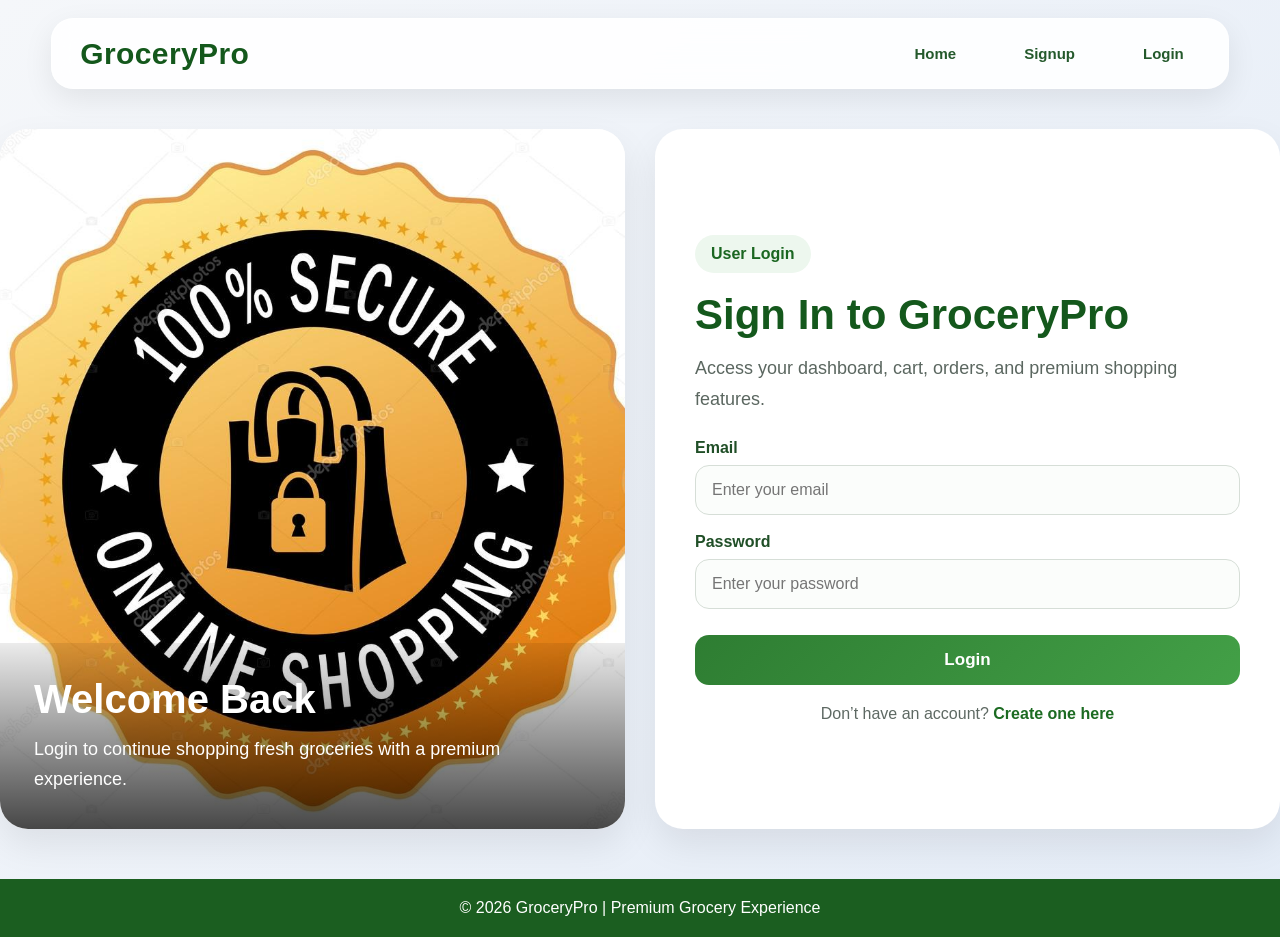
<file: src/main/webapp/login.html>
<!DOCTYPE html>
<html>
<head>
    <title>Login - GroceryPro</title>
    <meta charset="UTF-8">
    <link rel="stylesheet" href="style.css">
</head>
<body>

<div class="navbar premium-navbar">
    <div class="logo">GroceryPro</div>

    <div class="nav-links">
        <a href="index.html">Home</a>
        <a href="signup.html">Signup</a>
        <a href="login.html">Login</a>
    </div>
</div>

<div class="auth-section">
    <div class="auth-card auth-image-card">
        <img src="images/secure-shopping.jpg" alt="Login" class="auth-side-image" onerror="this.src='images/default.jpg'">
        <div class="auth-image-overlay">
            <h2>Welcome Back</h2>
            <p>Login to continue shopping fresh groceries with a premium experience.</p>
        </div>
    </div>

    <div class="auth-card auth-form-card">
        <div class="auth-badge">User Login</div>
        <h1>Sign In to GroceryPro</h1>
        <p class="auth-subtext">Access your dashboard, cart, orders, and premium shopping features.</p>

        <form action="login" method="post" class="auth-form">
            <div class="form-group">
                <label>Email</label>
                <input type="email" name="email" placeholder="Enter your email" required>
            </div>

            <div class="form-group">
                <label>Password</label>
                <input type="password" name="password" placeholder="Enter your password" required>
            </div>

            <button type="submit" class="submit-btn auth-btn">Login</button>
        </form>

        <div class="auth-bottom-text">
            Don’t have an account?
            <a href="signup.html">Create one here</a>
        </div>
    </div>
</div>

<div class="footer">
    © 2026 GroceryPro | Premium Grocery Experience
</div>

</body>
</html>
</file>
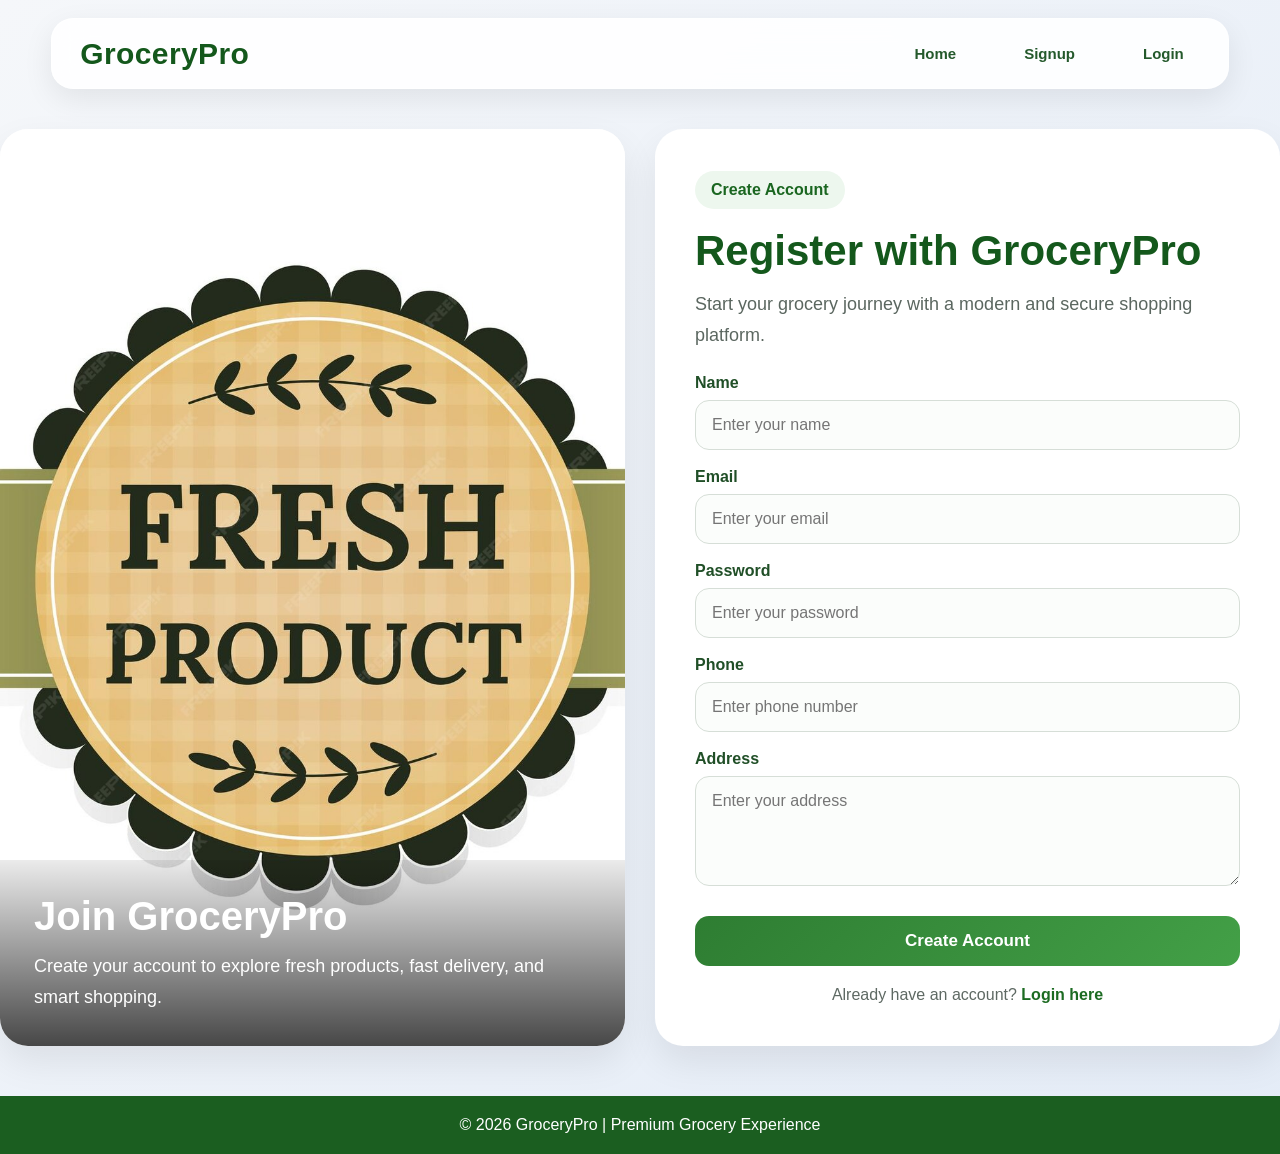
<file: src/main/webapp/signup.html>
<!DOCTYPE html>
<html>
<head>
    <title>Signup - GroceryPro</title>
    <meta charset="UTF-8">
    <link rel="stylesheet" href="style.css">
</head>
<body>

<div class="navbar premium-navbar">
    <div class="logo">GroceryPro</div>

    <div class="nav-links">
        <a href="index.html">Home</a>
        <a href="signup.html">Signup</a>
        <a href="login.html">Login</a>
    </div>
</div>

<div class="auth-section">
    <div class="auth-card auth-image-card">
        <img src="images/fresh-products.jpg" alt="Signup" class="auth-side-image" onerror="this.src='images/default.jpg'">
        <div class="auth-image-overlay">
            <h2>Join GroceryPro</h2>
            <p>Create your account to explore fresh products, fast delivery, and smart shopping.</p>
        </div>
    </div>

    <div class="auth-card auth-form-card">
        <div class="auth-badge">Create Account</div>
        <h1>Register with GroceryPro</h1>
        <p class="auth-subtext">Start your grocery journey with a modern and secure shopping platform.</p>

        <form action="signup" method="post" class="auth-form">
            <div class="form-group">
                <label>Name</label>
                <input type="text" name="name" placeholder="Enter your name" required>
            </div>

            <div class="form-group">
                <label>Email</label>
                <input type="email" name="email" placeholder="Enter your email" required>
            </div>

            <div class="form-group">
                <label>Password</label>
                <input type="password" name="password" placeholder="Enter your password" required>
            </div>

            <div class="form-group">
                <label>Phone</label>
                <input type="text" name="phone" placeholder="Enter phone number" required>
            </div>

            <div class="form-group">
                <label>Address</label>
                <textarea name="address" placeholder="Enter your address" required></textarea>
            </div>

            <button type="submit" class="submit-btn auth-btn">Create Account</button>
        </form>

        <div class="auth-bottom-text">
            Already have an account?
            <a href="login.html">Login here</a>
        </div>
    </div>
</div>

<div class="footer">
    © 2026 GroceryPro | Premium Grocery Experience
</div>

</body>
</html>
</file>
<file: src/main/webapp/style.css>
*{
    margin:0;
    padding:0;
    box-sizing:border-box;
    font-family:Arial, sans-serif;
}

body{
    background:#f5f7fb;
    color:#222;
}

a{
    text-decoration:none;
}

.navbar{
    background:linear-gradient(90deg,#1b5e20,#2e7d32);
    color:#fff;
    padding:16px 50px;
    display:flex;
    justify-content:space-between;
    align-items:center;
    box-shadow:0 4px 14px rgba(0,0,0,0.15);
    position:sticky;
    top:0;
    z-index:1000;
}

.logo{
    font-size:28px;
    font-weight:bold;
    letter-spacing:0.5px;
}

.nav-links a{
    color:white;
    margin-left:24px;
    font-size:16px;
    font-weight:bold;
    transition:0.3s;
}

.nav-links a:hover{
    color:#ffe082;
}

.hero{
    display:flex;
    justify-content:space-between;
    align-items:center;
    gap:30px;
    padding:50px 8%;
    background:linear-gradient(to right,#e8f5e9,#f9fff9);
}

.hero-text{
    flex:1;
}

.hero-text h1{
    font-size:42px;
    color:#1b5e20;
    margin-bottom:16px;
    line-height:1.2;
}

.hero-text p{
    font-size:18px;
    color:#555;
    margin-bottom:20px;
    line-height:1.6;
}

.section{
    width:90%;
    max-width:1200px;
    margin:40px auto;
}

.section-title{
    text-align:center;
    font-size:34px;
    color:#1b5e20;
    margin-bottom:12px;
}

.section-subtitle{
    text-align:center;
    color:#666;
    margin-bottom:35px;
    font-size:16px;
}

.products{
    display:grid;
    grid-template-columns:repeat(auto-fit,minmax(220px,1fr));
    gap:22px;
}

.product-card{
    background:white;
    border-radius:18px;
    overflow:hidden;
    box-shadow:0 4px 18px rgba(0,0,0,0.08);
    transition:0.3s;
}

.product-card:hover{
    transform:translateY(-6px);
}

.product-img{
    height:170px;
    display:flex;
    align-items:center;
    justify-content:center;
    font-size:65px;
    background:#eef7ee;
}

.product-info{
    padding:18px;
    text-align:center;
}

.product-info h3{
    color:#1b5e20;
    margin-bottom:8px;
}

.price{
    color:#e65100;
    font-size:20px;
    font-weight:bold;
    margin-bottom:15px;
}

.product-info button{
    background:#2e7d32;
    color:white;
    border:none;
    padding:11px 18px;
    border-radius:10px;
    cursor:pointer;
    font-size:15px;
    font-weight:bold;
    transition:0.3s;
    width:100%;
}

.product-info button:hover{
    background:#1b5e20;
}

.form-wrapper{
    min-height:calc(100vh - 80px);
    display:flex;
    justify-content:center;
    align-items:center;
    padding:40px 20px;
    background:linear-gradient(to right,#e8f5e9,#f5f7fb);
}

.form-card{
    width:100%;
    max-width:500px;
    background:white;
    border-radius:20px;
    box-shadow:0 10px 28px rgba(0,0,0,0.12);
    padding:35px 30px;
}

.form-card h2{
    text-align:center;
    color:#1b5e20;
    margin-bottom:10px;
    font-size:30px;
}

.form-card p{
    text-align:center;
    color:#666;
    margin-bottom:25px;
}

.form-group{
    margin-bottom:18px;
}

.form-group label{
    display:block;
    margin-bottom:8px;
    font-weight:bold;
    color:#333;
}

.form-group input,
.form-group textarea{
    width:100%;
    padding:13px 14px;
    border:1px solid #d0d7de;
    border-radius:10px;
    font-size:15px;
    outline:none;
    transition:0.3s;
    background:#fafafa;
}

.form-group input:focus,
.form-group textarea:focus{
    border-color:#2e7d32;
    box-shadow:0 0 0 3px rgba(46,125,50,0.12);
    background:#fff;
}

.form-group textarea{
    resize:vertical;
    min-height:90px;
}

.submit-btn{
    width:100%;
    background:linear-gradient(90deg,#2e7d32,#1b5e20);
    color:white;
    border:none;
    padding:14px;
    border-radius:10px;
    font-size:16px;
    font-weight:bold;
    cursor:pointer;
    transition:0.3s;
}

.submit-btn:hover{
    opacity:0.95;
    transform:translateY(-1px);
}

.form-bottom{
    text-align:center;
    margin-top:18px;
    color:#555;
}

.form-bottom a{
    color:#1b5e20;
    font-weight:bold;
}

.footer{
    background:#1b5e20;
    color:white;
    text-align:center;
    padding:20px;
    margin-top:50px;
}

.table-card{
    background:white;
    border-radius:18px;
    box-shadow:0 4px 18px rgba(0,0,0,0.08);
    padding:25px;
    overflow-x:auto;
}

.cart-table{
    width:100%;
    border-collapse:collapse;
}

.cart-table th{
    background:#1b5e20;
    color:white;
    padding:14px;
    text-align:left;
}

.cart-table td{
    padding:14px;
    border-bottom:1px solid #e5e7eb;
}

.total-box{
    margin-top:20px;
    text-align:right;
    font-size:22px;
    font-weight:bold;
    color:#1b5e20;
}

.empty-box{
    background:white;
    border-radius:18px;
    box-shadow:0 4px 18px rgba(0,0,0,0.08);
    padding:35px;
    text-align:center;
    color:#666;
}

.action-btn{
    display:inline-block;
    margin-top:20px;
    background:#2e7d32;
    color:white;
    padding:12px 20px;
    border-radius:10px;
    font-weight:bold;
}

.action-btn:hover{
    background:#1b5e20;
}

@media(max-width:900px){
    .hero{
        flex-direction:column;
        text-align:center;
    }

    .hero-text h1{
        font-size:36px;
    }

    .navbar{
        flex-direction:column;
        gap:12px;
        padding:18px 20px;
    }

    .nav-links a{
        margin:0 10px;
    }
}
.remove-btn{
    background:#c62828;
    color:white;
    border:none;
    padding:8px 14px;
    border-radius:8px;
    cursor:pointer;
    font-weight:bold;
}

.remove-btn:hover{
    background:#8e0000;
}

.checkout-box{
    margin-top:25px;
    display:flex;
    justify-content:space-between;
    align-items:center;
    flex-wrap:wrap;
    gap:15px;
}

.checkout-btn{
    background:#2e7d32;
    color:white;
    padding:12px 20px;
    border-radius:10px;
    font-weight:bold;
    display:inline-block;
}

.checkout-btn:hover{
    background:#1b5e20;
}

.success-box{
    background:white;
    border-radius:18px;
    box-shadow:0 4px 18px rgba(0,0,0,0.08);
    padding:40px;
    text-align:center;
    max-width:600px;
    margin:50px auto;
}
.product-info p{
    color:#666;
    line-height:1.5;
}
.premium-hero{
    width:90%;
    max-width:1250px;
    margin:35px auto 20px;
    background:linear-gradient(135deg,#f3fff4,#e8f5e9);
    border-radius:28px;
    padding:50px 45px;
    display:flex;
    justify-content:space-between;
    align-items:center;
    gap:30px;
    box-shadow:0 10px 28px rgba(0,0,0,0.08);
}

.premium-hero-left{
    flex:1;
}

.hero-badge{
    display:inline-block;
    background:#dff3e2;
    color:#1b5e20;
    font-weight:bold;
    padding:8px 14px;
    border-radius:999px;
    margin-bottom:18px;
    font-size:14px;
}

.premium-hero-left h1{
    font-size:48px;
    line-height:1.2;
    color:#184d1f;
    margin-bottom:16px;
}

.premium-hero-left p{
    font-size:18px;
    line-height:1.7;
    color:#555;
    max-width:650px;
    margin-bottom:24px;
}

.hero-buttons{
    display:flex;
    gap:14px;
    flex-wrap:wrap;
    margin-bottom:28px;
}

.primary-btn{
    display:inline-block;
    background:linear-gradient(90deg,#2e7d32,#1b5e20);
    color:white;
    padding:13px 22px;
    border-radius:12px;
    font-weight:bold;
    transition:0.3s;
}

.primary-btn:hover{
    transform:translateY(-2px);
    opacity:0.95;
}

.secondary-btn{
    display:inline-block;
    background:white;
    color:#1b5e20;
    padding:12px 22px;
    border-radius:12px;
    border:2px solid #1b5e20;
    font-weight:bold;
    transition:0.3s;
}

.secondary-btn:hover{
    background:#eef8ef;
}

.hero-stats{
    display:flex;
    gap:15px;
    flex-wrap:wrap;
}

.stat-box{
    background:white;
    padding:16px 22px;
    border-radius:16px;
    box-shadow:0 4px 14px rgba(0,0,0,0.06);
    min-width:110px;
    text-align:center;
}

.stat-box h3{
    color:#1b5e20;
    font-size:24px;
    margin-bottom:5px;
}

.stat-box p{
    color:#666;
    margin:0;
    font-size:14px;
}

.premium-hero-right{
    flex:0.9;
    display:flex;
    justify-content:center;
    align-items:center;
}

.hero-circle{
    width:280px;
    height:280px;
    border-radius:50%;
    background:radial-gradient(circle,#2e7d32,#1b5e20);
    display:flex;
    justify-content:center;
    align-items:center;
    font-size:120px;
    color:white;
    box-shadow:0 12px 26px rgba(27,94,32,0.25);
}

.category-grid{
    display:grid;
    grid-template-columns:repeat(auto-fit,minmax(230px,1fr));
    gap:22px;
}

.category-card{
    background:white;
    border-radius:20px;
    padding:30px 22px;
    box-shadow:0 4px 18px rgba(0,0,0,0.08);
    text-align:center;
    transition:0.3s;
}

.category-card:hover{
    transform:translateY(-6px);
}

.category-icon{
    font-size:48px;
    margin-bottom:14px;
}

.category-card h3{
    color:#1b5e20;
    margin-bottom:10px;
    font-size:22px;
}

.category-card p{
    color:#666;
    line-height:1.5;
}

.premium-product{
    border:1px solid #eef0f2;
}

.product-desc{
    color:#666;
    font-size:14px;
    line-height:1.5;
    margin-bottom:12px;
}

.mini-btn{
    display:inline-block;
    width:100%;
    background:#2e7d32;
    color:white;
    padding:11px 16px;
    border-radius:10px;
    font-weight:bold;
    transition:0.3s;
}

.mini-btn:hover{
    background:#1b5e20;
}

.features-row{
    display:grid;
    grid-template-columns:repeat(auto-fit,minmax(240px,1fr));
    gap:22px;
}

.feature-box{
    background:white;
    border-radius:20px;
    padding:28px 24px;
    box-shadow:0 4px 18px rgba(0,0,0,0.08);
    text-align:center;
}

.feature-icon{
    font-size:42px;
    margin-bottom:14px;
}

.feature-box h3{
    color:#1b5e20;
    margin-bottom:10px;
}

.feature-box p{
    color:#666;
    line-height:1.5;
}

.cta-section{
    width:90%;
    max-width:1200px;
    margin:30px auto 50px;
    padding:45px 30px;
    border-radius:24px;
    background:linear-gradient(90deg,#1b5e20,#2e7d32);
    text-align:center;
    color:white;
    box-shadow:0 10px 24px rgba(0,0,0,0.12);
}

.cta-section h2{
    font-size:34px;
    margin-bottom:12px;
}

.cta-section p{
    font-size:17px;
    margin-bottom:22px;
    color:#ecf6ed;
}

.cta-section .primary-btn{
    background:white;
    color:#1b5e20;
}

.cta-section .primary-btn:hover{
    background:#eef8ef;
}

@media(max-width:900px){
    .premium-hero{
        flex-direction:column;
        text-align:center;
        padding:35px 24px;
    }

    .premium-hero-left h1{
        font-size:36px;
    }

    .hero-buttons{
        justify-content:center;
    }

    .hero-stats{
        justify-content:center;
    }

    .hero-circle{
        width:220px;
        height:220px;
        font-size:90px;
    }
}
select{
    font-size:15px;
    background:white;
}

.nav-links{
    display:flex;
    align-items:center;
    flex-wrap:wrap;
}

.hero-badge{
    letter-spacing:0.3px;
}

.empty-box{
    font-size:18px;
}
.profile-card{
    max-width:500px;
    margin:auto;
    background:white;
    padding:25px;
    border-radius:14px;
    box-shadow:0 10px 30px rgba(0,0,0,0.1);
}

.profile-row{
    display:flex;
    justify-content:space-between;
    padding:12px 0;
    border-bottom:1px solid #eee;
    font-size:16px;
}
.product-card,
.category-card,
.feature-box,
.table-card,
.form-card,
.profile-card,
.success-box{
    animation:fadeUp 0.5s ease;
}

@keyframes fadeUp{
    from{
        opacity:0;
        transform:translateY(20px);
    }
    to{
        opacity:1;
        transform:translateY(0);
    }
}

.nav-links a,
.primary-btn,
.secondary-btn,
.checkout-btn,
.remove-btn,
.action-btn,
.submit-btn,
.product-info button{
    transition:all 0.3s ease;
}

.product-card:hover,
.category-card:hover,
.feature-box:hover{
    transform:translateY(-8px) scale(1.01);
}

.section-title{
    position:relative;
}

.section-title::after{
    content:"";
    display:block;
    width:90px;
    height:4px;
    background:#2e7d32;
    margin:10px auto 0;
    border-radius:10px;
}
.cart-table select{
    border:1px solid #ccc;
    background:white;
}
.submit-btn,
.checkout-btn,
.action-btn{
    background:linear-gradient(135deg,#2e7d32,#43a047);
    color:white;
    border:none;
    padding:12px 18px;
    border-radius:10px;
    font-weight:600;
    cursor:pointer;
}

.submit-btn:hover,
.checkout-btn:hover,
.action-btn:hover{
    transform:scale(1.05);
    background:linear-gradient(135deg,#1b5e20,#2e7d32);
}

.remove-btn{
    background:linear-gradient(135deg,#c62828,#e53935);
    color:white;
    border:none;
    padding:8px 14px;
    border-radius:8px;
    cursor:pointer;
}
body{
    background:linear-gradient(135deg,#f5f7fa,#e4ecf7);
    font-family:'Segoe UI', sans-serif;
}
.product-card{
    background:#fff;
    border-radius:22px;
    overflow:hidden;
    box-shadow:0 10px 28px rgba(0,0,0,0.08);
    transition:transform 0.45s ease, box-shadow 0.45s ease;
    position:relative;
}

.product-card:hover{
    transform:translateY(-12px) scale(1.01);
    box-shadow:0 22px 45px rgba(0,0,0,0.16);
}

.product-img{
    width:100%;
    height:220px;
    overflow:hidden;
    position:relative;
    background:linear-gradient(135deg,#edf7ee,#dfeee2);
}

.product-image{
    width:100%;
    height:100%;
    object-fit:cover;
    transform:scale(1.02);
    transition:transform 0.9s ease, filter 0.9s ease;
    animation:premiumFloat 7s ease-in-out infinite;
    display:block;
}

.product-card:hover .product-image{
    transform:scale(1.14);
    filter:brightness(1.06) saturate(1.08);
}

.product-img::before{
    content:"";
    position:absolute;
    top:0;
    left:-120%;
    width:60%;
    height:100%;
    background:linear-gradient(
        120deg,
        rgba(255,255,255,0) 0%,
        rgba(255,255,255,0.18) 45%,
        rgba(255,255,255,0.45) 50%,
        rgba(255,255,255,0.18) 55%,
        rgba(255,255,255,0) 100%
    );
    transform:skewX(-18deg);
    z-index:2;
    transition:left 0.9s ease;
}

.product-card:hover .product-img::before{
    left:140%;
}

.product-img::after{
    content:"";
    position:absolute;
    inset:0;
    background:linear-gradient(to top, rgba(0,0,0,0.22), rgba(0,0,0,0.02) 45%, transparent 70%);
    opacity:0.55;
    transition:opacity 0.4s ease;
}

.product-card:hover .product-img::after{
    opacity:0.72;
}

.product-info{
    padding:22px 20px 26px;
    text-align:center;
}

.product-info h3{
    font-size:22px;
    color:#165a1d;
    margin-bottom:10px;
    font-weight:700;
}

.product-desc{
    color:#5f6b66;
    font-size:15px;
    line-height:1.5;
    margin-bottom:12px;
}

.price{
    color:#f25c05;
    font-size:20px;
    font-weight:800;
    margin-bottom:18px;
}

.product-info button{
    width:100%;
    border:none;
    border-radius:14px;
    padding:14px 16px;
    background:linear-gradient(135deg,#2e7d32,#3ea043);
    color:white;
    font-size:15px;
    font-weight:700;
    cursor:pointer;
    transition:transform 0.25s ease, box-shadow 0.25s ease, opacity 0.25s ease;
    box-shadow:0 8px 18px rgba(46,125,50,0.22);
}

.product-info button:hover{
    transform:translateY(-2px);
    box-shadow:0 12px 22px rgba(46,125,50,0.30);
    opacity:0.96;
}

@keyframes premiumFloat{
    0%{
        transform:scale(1.02) translateY(0px);
    }
    50%{
        transform:scale(1.05) translateY(-7px);
    }
    100%{
        transform:scale(1.02) translateY(0px);
    }
}
.products{
    display:grid;
    grid-template-columns:repeat(auto-fit,minmax(280px,1fr));
    gap:30px;
    margin-top:30px;
}
.premium-home-hero{
    margin-top:34px;
    margin-bottom:34px;
}

.hero-image-wrap{
    width:420px;
    height:420px;
    border-radius:34px;
    overflow:hidden;
    box-shadow:0 22px 50px rgba(0,0,0,0.16);
    background:linear-gradient(135deg,#dcebdc,#eef7ee);
    position:relative;
}

.hero-main-image{
    width:100%;
    height:100%;
    object-fit:cover;
    display:block;
    animation:heroFloat 7s ease-in-out infinite;
    transition:transform 0.8s ease;
}

.hero-image-wrap:hover .hero-main-image{
    transform:scale(1.06);
}

.hero-image-wrap::after{
    content:"";
    position:absolute;
    inset:0;
    background:linear-gradient(to top, rgba(0,0,0,0.18), transparent 55%);
    pointer-events:none;
}

@keyframes heroFloat{
    0%{
        transform:scale(1) translateY(0px);
    }
    50%{
        transform:scale(1.03) translateY(-6px);
    }
    100%{
        transform:scale(1) translateY(0px);
    }
}

.product-card{
    border-radius:24px;
}

.mini-btn{
    display:inline-block;
    width:100%;
    background:linear-gradient(135deg,#2e7d32,#3fa645);
    color:white;
    padding:13px 18px;
    border-radius:14px;
    font-weight:700;
    transition:all 0.3s ease;
    text-align:center;
}

.mini-btn:hover{
    transform:translateY(-2px);
    box-shadow:0 10px 22px rgba(46,125,50,0.25);
    opacity:0.96;
}

.features-row{
    display:grid;
    grid-template-columns:repeat(auto-fit,minmax(260px,1fr));
    gap:26px;
    margin-top:28px;
}

.feature-box{
    background:white;
    border-radius:22px;
    padding:30px 24px;
    box-shadow:0 10px 26px rgba(0,0,0,0.08);
    text-align:center;
    transition:all 0.3s ease;
}

.feature-box:hover{
    transform:translateY(-8px);
    box-shadow:0 18px 36px rgba(0,0,0,0.12);
}

.feature-icon{
    display:inline-block;
    margin-bottom:16px;
    padding:10px 18px;
    border-radius:999px;
    background:#edf7ee;
    color:#1d6b24;
    font-weight:700;
}

@media(max-width:950px){
    .hero-image-wrap{
        width:300px;
        height:300px;
    }
}
.premium-home-hero{
    margin:34px auto;
    padding:56px 60px;
    border-radius:34px;
    background:linear-gradient(135deg,#edf7ee,#e6f0e7);
    box-shadow:0 18px 40px rgba(0,0,0,0.08);
    max-width:1600px;
}

.hero-image-wrap{
    width:430px;
    height:430px;
    border-radius:32px;
    overflow:hidden;
    background:linear-gradient(135deg,#dcebdc,#eef7ee);
    box-shadow:0 24px 50px rgba(0,0,0,0.16);
}

.hero-main-image{
    width:100%;
    height:100%;
    object-fit:cover;
    display:block;
    animation:heroFloat 7s ease-in-out infinite;
    transition:transform 0.8s ease;
}

.hero-image-wrap:hover .hero-main-image{
    transform:scale(1.06);
}

.hero-stats{
    display:flex;
    gap:18px;
    margin-top:28px;
    flex-wrap:wrap;
}

.stat-box{
    background:white;
    padding:18px 22px;
    border-radius:18px;
    min-width:130px;
    box-shadow:0 10px 24px rgba(0,0,0,0.08);
    text-align:center;
}

.stat-box h3{
    color:#1b5e20;
    font-size:28px;
    margin-bottom:6px;
}

.stat-box p{
    color:#5d6761;
    font-size:14px;
}

.features-row{
    display:grid;
    grid-template-columns:repeat(auto-fit,minmax(300px,1fr));
    gap:28px;
    margin-top:28px;
}

.feature-box{
    background:white;
    border-radius:24px;
    padding:22px;
    box-shadow:0 12px 28px rgba(0,0,0,0.08);
    transition:all 0.35s ease;
    overflow:hidden;
}

.feature-box:hover{
    transform:translateY(-10px);
    box-shadow:0 20px 40px rgba(0,0,0,0.14);
}

.feature-image-wrap{
    width:100%;
    height:220px;
    overflow:hidden;
    border-radius:18px;
    margin-bottom:18px;
    background:#eef7ee;
}

.feature-image{
    width:100%;
    height:100%;
    object-fit:cover;
    transition:transform 0.8s ease;
}

.feature-box:hover .feature-image{
    transform:scale(1.08);
}

.feature-box h3{
    color:#1b5e20;
    font-size:26px;
    margin-bottom:12px;
}

.feature-box p{
    color:#5f6a64;
    line-height:1.7;
    font-size:16px;
}

.info-split-section{
    margin-top:16px;
}

.info-split-grid{
    display:grid;
    grid-template-columns:1fr 1fr;
    gap:34px;
    align-items:center;
}

.info-image-box{
    background:white;
    border-radius:28px;
    overflow:hidden;
    box-shadow:0 14px 32px rgba(0,0,0,0.08);
}

.info-split-image{
    width:100%;
    height:100%;
    min-height:420px;
    object-fit:cover;
    display:block;
}

.info-content-box{
    background:white;
    padding:36px;
    border-radius:28px;
    box-shadow:0 14px 32px rgba(0,0,0,0.08);
}

.info-content-box h2{
    color:#155a1d;
    font-size:40px;
    margin-bottom:18px;
}

.info-content-box p{
    color:#5d6761;
    font-size:18px;
    line-height:1.8;
    margin-bottom:16px;
}

.info-points{
    display:grid;
    grid-template-columns:1fr 1fr;
    gap:14px;
    margin-top:18px;
}

.info-point{
    background:#edf7ee;
    color:#1b5e20;
    padding:14px 16px;
    border-radius:14px;
    font-weight:700;
    text-align:center;
}

.premium-cta{
    margin:40px auto;
    border-radius:30px;
    max-width:1500px;
    box-shadow:0 18px 38px rgba(0,0,0,0.08);
}

.mini-btn{
    display:inline-block;
    width:100%;
    background:linear-gradient(135deg,#2e7d32,#3ea043);
    color:white;
    padding:14px 18px;
    border-radius:14px;
    font-weight:700;
    text-align:center;
    transition:all 0.3s ease;
}

.mini-btn:hover{
    transform:translateY(-2px);
    box-shadow:0 10px 22px rgba(46,125,50,0.28);
}

@keyframes heroFloat{
    0%{ transform:scale(1) translateY(0px); }
    50%{ transform:scale(1.03) translateY(-6px); }
    100%{ transform:scale(1) translateY(0px); }
}

@media(max-width:1000px){
    .info-split-grid{
        grid-template-columns:1fr;
    }

    .hero-image-wrap{
        width:320px;
        height:320px;
    }

    .info-content-box h2{
        font-size:30px;
    }
}
.auth-section{
    max-width:1500px;
    margin:40px auto;
    display:grid;
    grid-template-columns:1fr 1fr;
    gap:30px;
    align-items:stretch;
}

.auth-card{
    background:white;
    border-radius:28px;
    overflow:hidden;
    box-shadow:0 16px 36px rgba(0,0,0,0.08);
}

.auth-image-card{
    position:relative;
    min-height:700px;
}

.auth-side-image{
    width:100%;
    height:100%;
    object-fit:cover;
    display:block;
}

.auth-image-overlay{
    position:absolute;
    inset:auto 0 0 0;
    padding:34px;
    background:linear-gradient(to top, rgba(0,0,0,0.72), rgba(0,0,0,0.08));
    color:white;
}

.auth-image-overlay h2{
    font-size:40px;
    margin-bottom:12px;
}

.auth-image-overlay p{
    font-size:18px;
    line-height:1.7;
    max-width:520px;
}

.auth-form-card{
    padding:42px 40px;
    display:flex;
    flex-direction:column;
    justify-content:center;
}

.auth-badge{
    display:inline-block;
    background:#edf7ee;
    color:#1a6620;
    padding:10px 16px;
    border-radius:999px;
    font-weight:700;
    margin-bottom:18px;
    width:fit-content;
}

.auth-form-card h1{
    font-size:42px;
    color:#14581c;
    margin-bottom:14px;
}

.auth-subtext{
    color:#5b6760;
    font-size:18px;
    line-height:1.7;
    margin-bottom:24px;
}

.auth-form .form-group{
    margin-bottom:18px;
}

.auth-form label{
    display:block;
    margin-bottom:8px;
    font-weight:700;
    color:#204f27;
}

.auth-form input,
.auth-form textarea{
    width:100%;
    padding:15px 16px;
    border:1px solid #d6ded7;
    border-radius:14px;
    font-size:16px;
    background:#fbfdfb;
}

.auth-form textarea{
    min-height:110px;
    resize:vertical;
}

.auth-form input:focus,
.auth-form textarea:focus{
    outline:none;
    border-color:#3ea043;
    box-shadow:0 0 0 4px rgba(62,160,67,0.10);
}

.auth-btn{
    width:100%;
    margin-top:8px;
    padding:15px 18px;
    font-size:17px;
    border-radius:14px;
}

.auth-bottom-text{
    margin-top:20px;
    color:#5e6963;
    font-size:16px;
    text-align:center;
}

.auth-bottom-text a{
    color:#1c6b22;
    font-weight:700;
}

@media(max-width:1000px){
    .auth-section{
        grid-template-columns:1fr;
    }

    .auth-image-card{
        min-height:320px;
    }

    .auth-form-card h1{
        font-size:32px;
    }
}
.products{
    display:grid;
    grid-template-columns:repeat(auto-fit,minmax(280px,1fr));
    gap:30px;
    margin-top:30px;
}

.product-card{
    background:#fff;
    border-radius:22px;
    overflow:hidden;
    box-shadow:0 10px 28px rgba(0,0,0,0.08);
    transition:transform 0.45s ease, box-shadow 0.45s ease;
    position:relative;
}

.product-card:hover{
    transform:translateY(-12px) scale(1.01);
    box-shadow:0 22px 45px rgba(0,0,0,0.16);
}

.product-img{
    width:100%;
    height:220px;
    overflow:hidden;
    position:relative;
    background:linear-gradient(135deg,#edf7ee,#dfeee2);
}

.product-image{
    width:100%;
    height:100%;
    object-fit:cover;
    transform:scale(1.02);
    transition:transform 0.9s ease, filter 0.9s ease;
    animation:premiumFloat 7s ease-in-out infinite;
    display:block;
}

.product-card:hover .product-image{
    transform:scale(1.14);
    filter:brightness(1.06) saturate(1.08);
}

.product-img::before{
    content:"";
    position:absolute;
    top:0;
    left:-120%;
    width:60%;
    height:100%;
    background:linear-gradient(
        120deg,
        rgba(255,255,255,0) 0%,
        rgba(255,255,255,0.18) 45%,
        rgba(255,255,255,0.45) 50%,
        rgba(255,255,255,0.18) 55%,
        rgba(255,255,255,0) 100%
    );
    transform:skewX(-18deg);
    z-index:2;
    transition:left 0.9s ease;
}

.product-card:hover .product-img::before{
    left:140%;
}

.product-img::after{
    content:"";
    position:absolute;
    inset:0;
    background:linear-gradient(to top, rgba(0,0,0,0.22), rgba(0,0,0,0.02) 45%, transparent 70%);
    opacity:0.55;
    transition:opacity 0.4s ease;
}

.product-card:hover .product-img::after{
    opacity:0.72;
}

.product-info{
    padding:22px 20px 26px;
    text-align:center;
}

.product-info h3{
    font-size:22px;
    color:#165a1d;
    margin-bottom:10px;
    font-weight:700;
}

.product-desc{
    color:#5f6b66;
    font-size:15px;
    line-height:1.5;
    margin-bottom:12px;
}

.price{
    color:#f25c05;
    font-size:20px;
    font-weight:800;
    margin-bottom:18px;
}

.product-info button,
.mini-btn{
    width:100%;
    display:inline-block;
    border:none;
    border-radius:14px;
    padding:14px 16px;
    background:linear-gradient(135deg,#2e7d32,#3ea043);
    color:white;
    font-size:15px;
    font-weight:700;
    cursor:pointer;
    transition:transform 0.25s ease, box-shadow 0.25s ease, opacity 0.25s ease;
    box-shadow:0 8px 18px rgba(46,125,50,0.22);
    text-align:center;
}

.product-info button:hover,
.mini-btn:hover{
    transform:translateY(-2px);
    box-shadow:0 12px 22px rgba(46,125,50,0.30);
    opacity:0.96;
}

.hero-stats{
    display:flex;
    gap:18px;
    margin-top:28px;
    flex-wrap:wrap;
}

.stat-box{
    background:white;
    padding:18px 22px;
    border-radius:18px;
    min-width:130px;
    box-shadow:0 10px 24px rgba(0,0,0,0.08);
    text-align:center;
}

.stat-box h3{
    color:#1b5e20;
    font-size:28px;
    margin-bottom:6px;
}

.stat-box p{
    color:#5d6761;
    font-size:14px;
}

.features-row{
    display:grid;
    grid-template-columns:repeat(auto-fit,minmax(260px,1fr));
    gap:26px;
    margin-top:28px;
}

.feature-box{
    background:white;
    border-radius:22px;
    padding:30px 24px;
    box-shadow:0 10px 26px rgba(0,0,0,0.08);
    text-align:center;
    transition:all 0.3s ease;
}

.feature-box:hover{
    transform:translateY(-8px);
    box-shadow:0 18px 36px rgba(0,0,0,0.12);
}

.feature-icon{
    display:inline-block;
    margin-bottom:16px;
    padding:10px 18px;
    border-radius:999px;
    background:#edf7ee;
    color:#1d6b24;
    font-weight:700;
}

.empty-box{
    background:white;
    padding:24px;
    border-radius:18px;
    text-align:center;
    box-shadow:0 10px 24px rgba(0,0,0,0.08);
    color:#444;
    font-size:18px;
}

@keyframes premiumFloat{
    0%{
        transform:scale(1.02) translateY(0px);
    }
    50%{
        transform:scale(1.05) translateY(-7px);
    }
    100%{
        transform:scale(1.02) translateY(0px);
    }
}
.premium-navbar{
    width:92%;
    max-width:1550px;
    margin:18px auto 0;
    padding:16px 28px;
    border-radius:22px;
    background:rgba(255,255,255,0.88);
    backdrop-filter:blur(14px);
    -webkit-backdrop-filter:blur(14px);
    box-shadow:0 10px 30px rgba(0,0,0,0.08);
    border:1px solid rgba(255,255,255,0.5);
    display:flex;
    justify-content:space-between;
    align-items:center;
    position:sticky;
    top:14px;
    z-index:999;
}

.premium-navbar .logo{
    font-size:30px;
    font-weight:800;
    color:#14581c;
    letter-spacing:0.4px;
}

.premium-navbar .nav-links{
    display:flex;
    align-items:center;
    gap:12px;
    flex-wrap:wrap;
    justify-content:flex-end;
}

.premium-navbar .nav-links a{
    color:#24592c;
    font-weight:700;
    font-size:15px;
    padding:10px 16px;
    border-radius:999px;
    transition:all 0.28s ease;
    background:transparent;
}

.premium-navbar .nav-links a:hover{
    background:linear-gradient(135deg,#2e7d32,#3fa645);
    color:white;
    box-shadow:0 10px 20px rgba(46,125,50,0.22);
    transform:translateY(-1px);
}

@media(max-width:1100px){
    .premium-navbar{
        flex-direction:column;
        gap:14px;
        padding:18px 20px;
    }

    .premium-navbar .nav-links{
        justify-content:center;
    }
}
.checkout-box{
    margin-top:25px;
    display:flex;
    justify-content:space-between;
    align-items:center;
    flex-wrap:wrap;
    gap:15px;
}

.checkout-btn{
    background:linear-gradient(135deg,#2e7d32,#43a047);
    color:white;
    padding:12px 20px;
    border-radius:10px;
    font-weight:bold;
    display:inline-block;
    border:none;
}

.checkout-btn:hover{
    background:linear-gradient(135deg,#1b5e20,#2e7d32);
}

.remove-btn{
    background:linear-gradient(135deg,#c62828,#e53935);
    color:white;
    border:none;
    padding:8px 14px;
    border-radius:8px;
    cursor:pointer;
    font-weight:bold;
}

.remove-btn:hover{
    background:linear-gradient(135deg,#8e0000,#c62828);
}

.table-card{
    background:white;
    border-radius:22px;
    box-shadow:0 12px 28px rgba(0,0,0,0.08);
    padding:24px;
    overflow-x:auto;
}

.cart-table{
    width:100%;
    border-collapse:collapse;
}

.cart-table th{
    background:#1b5e20;
    color:white;
    padding:14px;
    text-align:left;
}

.cart-table td{
    padding:14px;
    border-bottom:1px solid #e5e7eb;
}

.total-box{
    font-size:24px;
    font-weight:800;
    color:#1b5e20;
}

.empty-box{
    background:white;
    border-radius:18px;
    box-shadow:0 10px 24px rgba(0,0,0,0.08);
    padding:30px;
    text-align:center;
    color:#555;
    font-size:18px;
}

.profile-card{
    max-width:520px;
    margin:auto;
    background:white;
    padding:25px;
    border-radius:18px;
    box-shadow:0 12px 28px rgba(0,0,0,0.08);
}

.profile-row{
    display:flex;
    justify-content:space-between;
    padding:12px 0;
    border-bottom:1px solid #eee;
    font-size:16px;
}
.auth-form select,
.form-group select{
    width:100%;
    padding:15px 16px;
    border:1px solid #d6ded7;
    border-radius:14px;
    font-size:16px;
    background:#fbfdfb;
}

.auth-form select:focus,
.form-group select:focus{
    outline:none;
    border-color:#3ea043;
    box-shadow:0 0 0 4px rgba(62,160,67,0.10);
}
</file>
